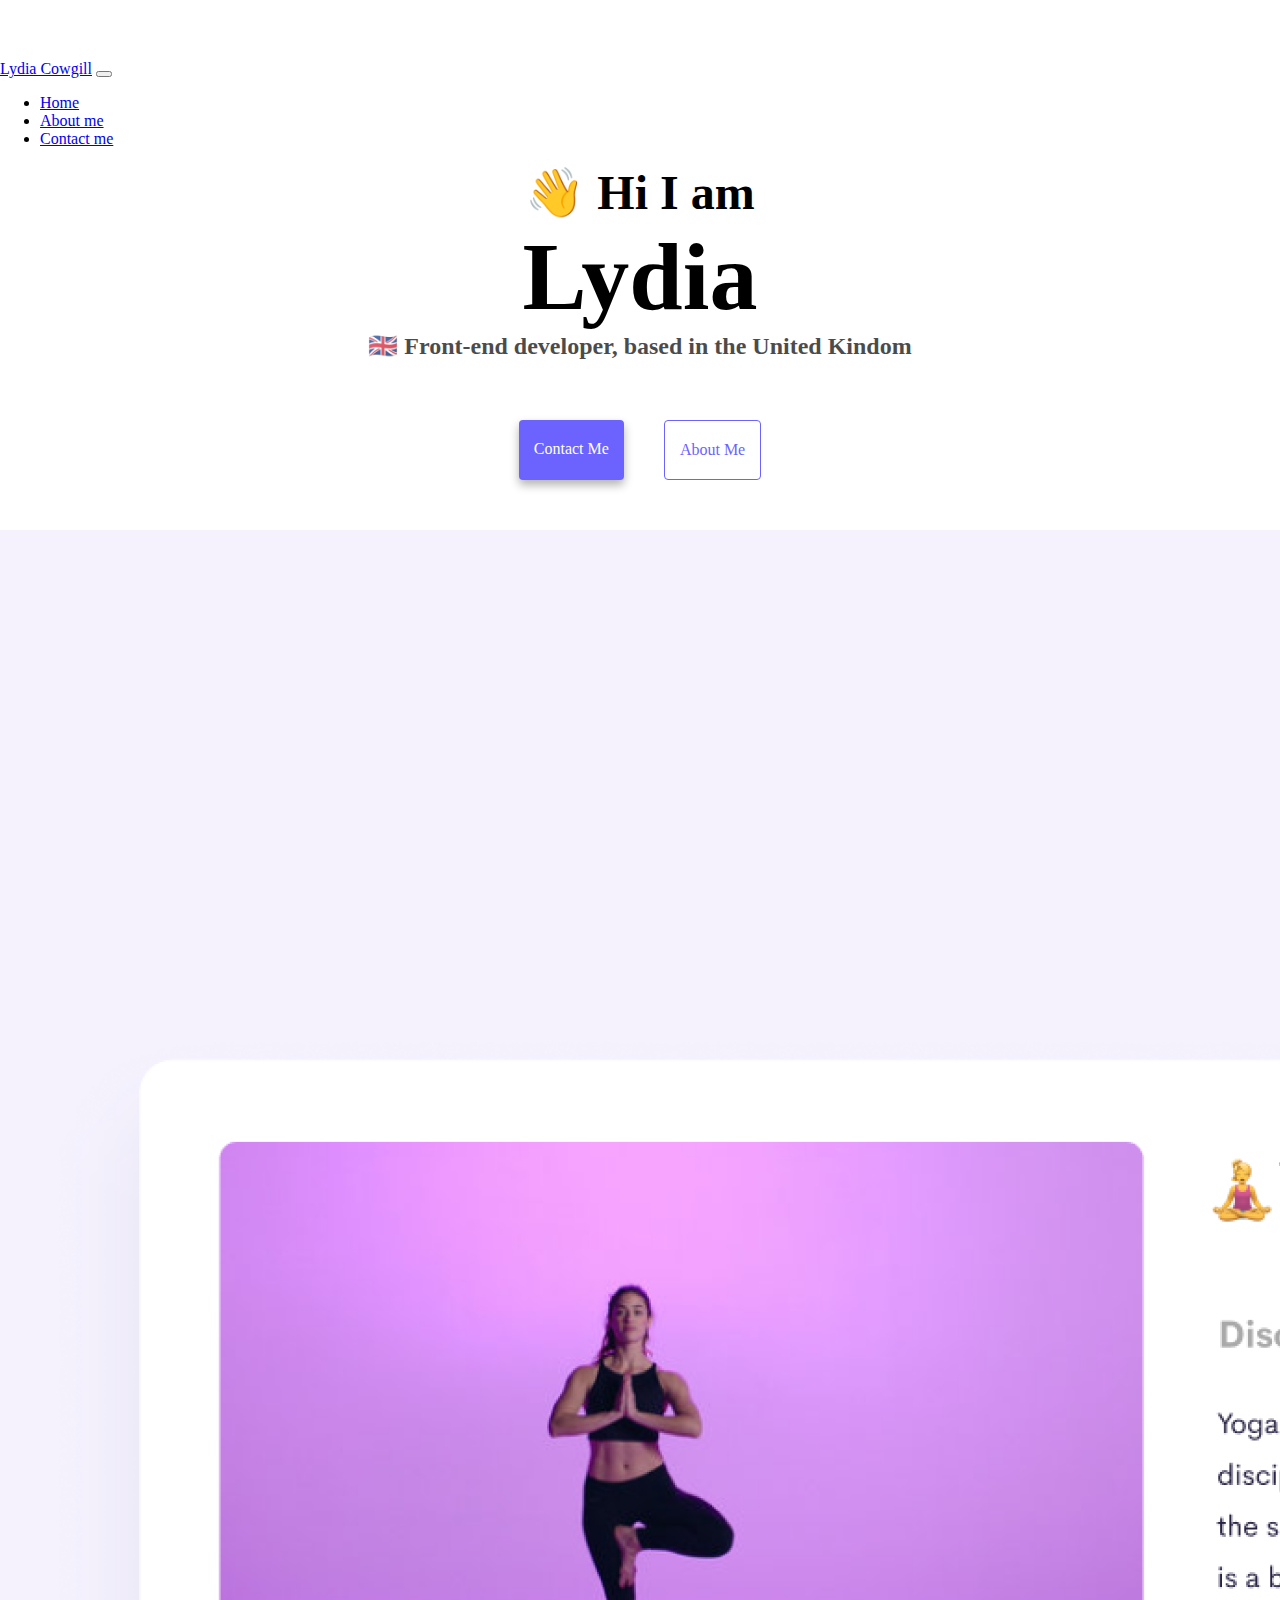
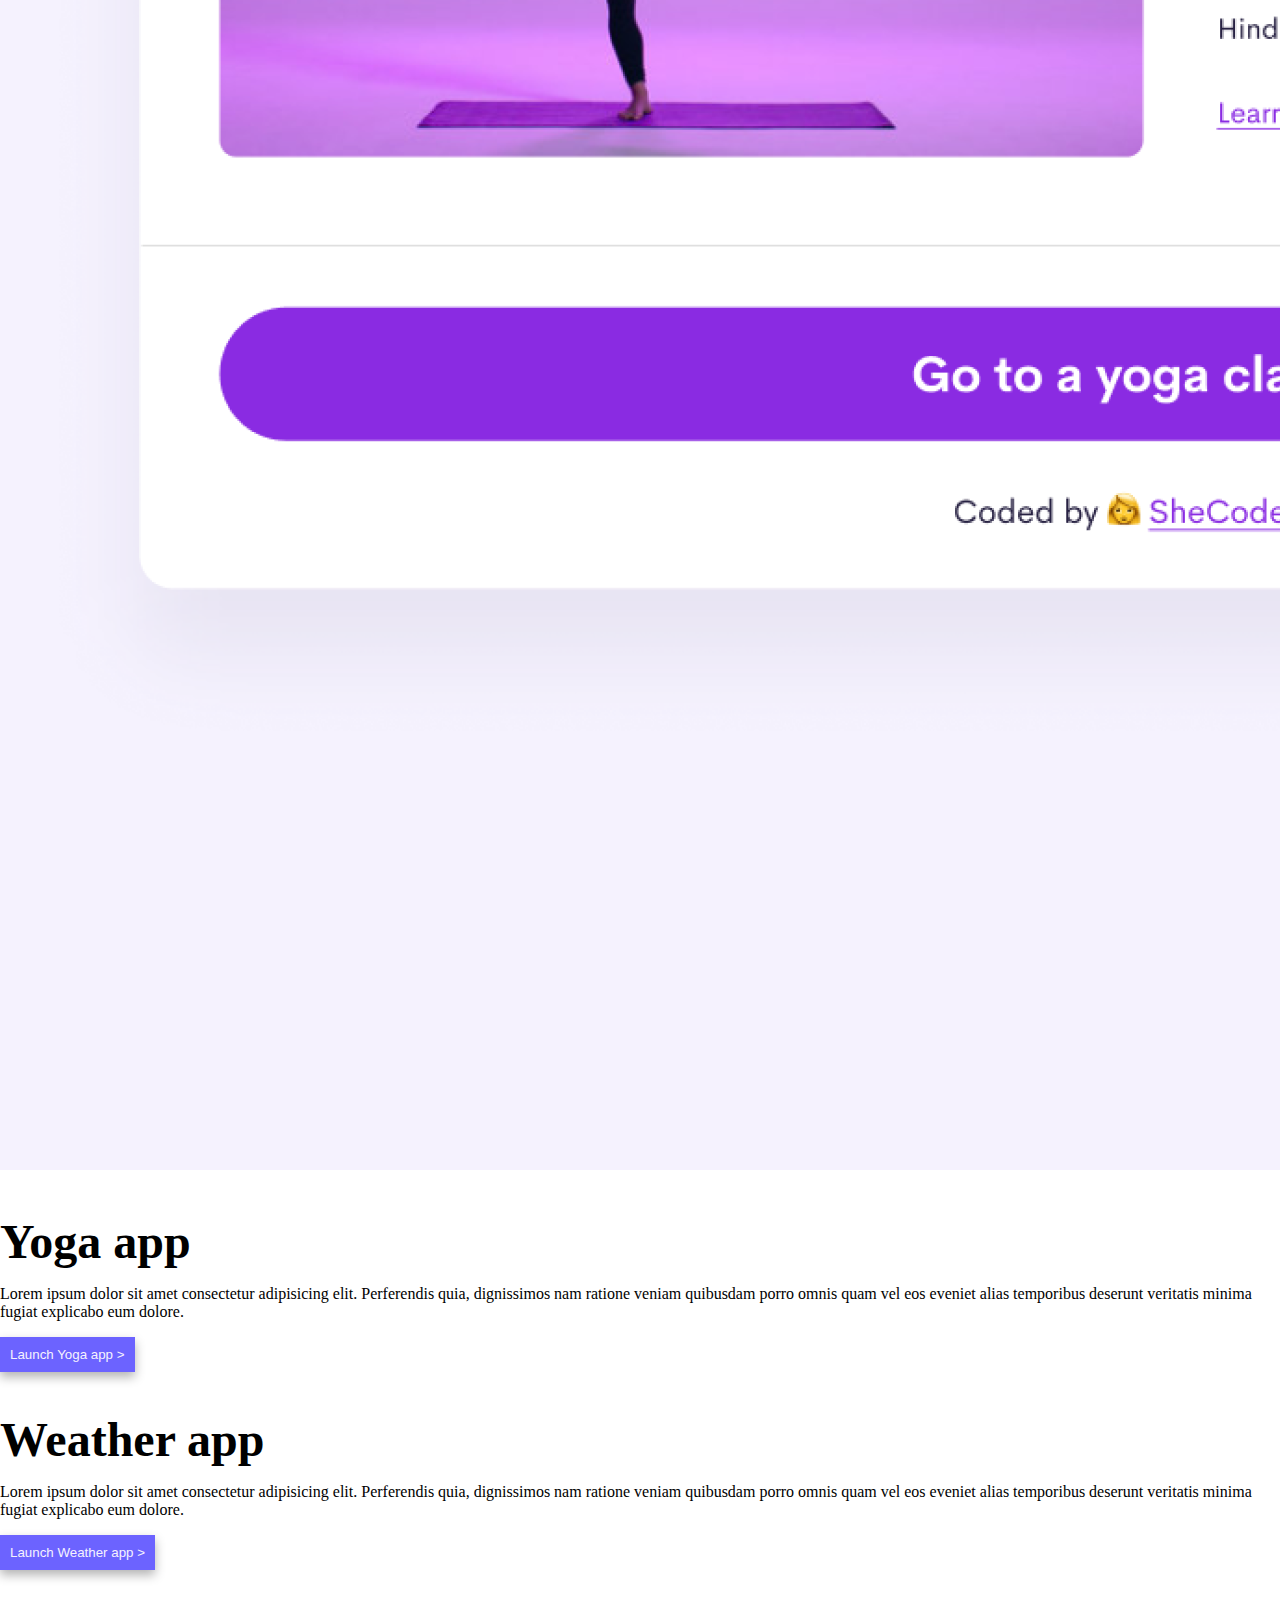
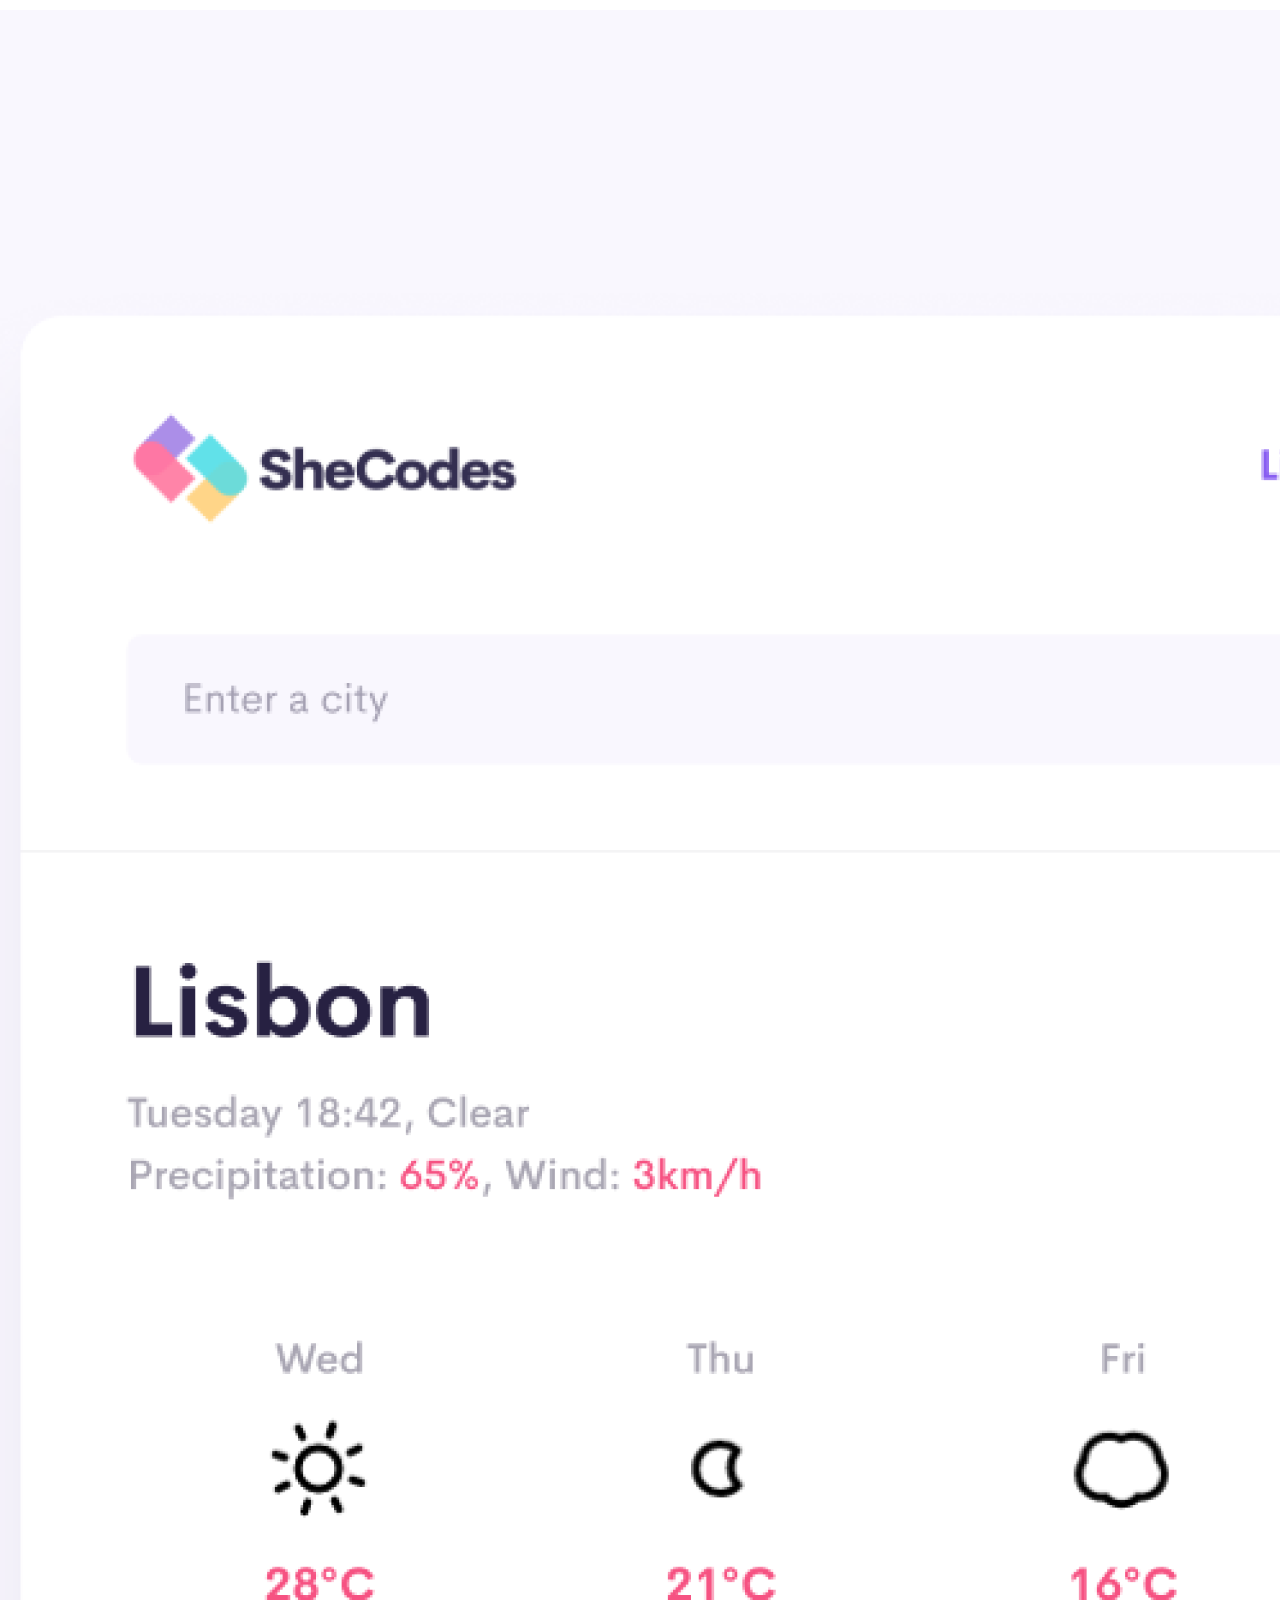
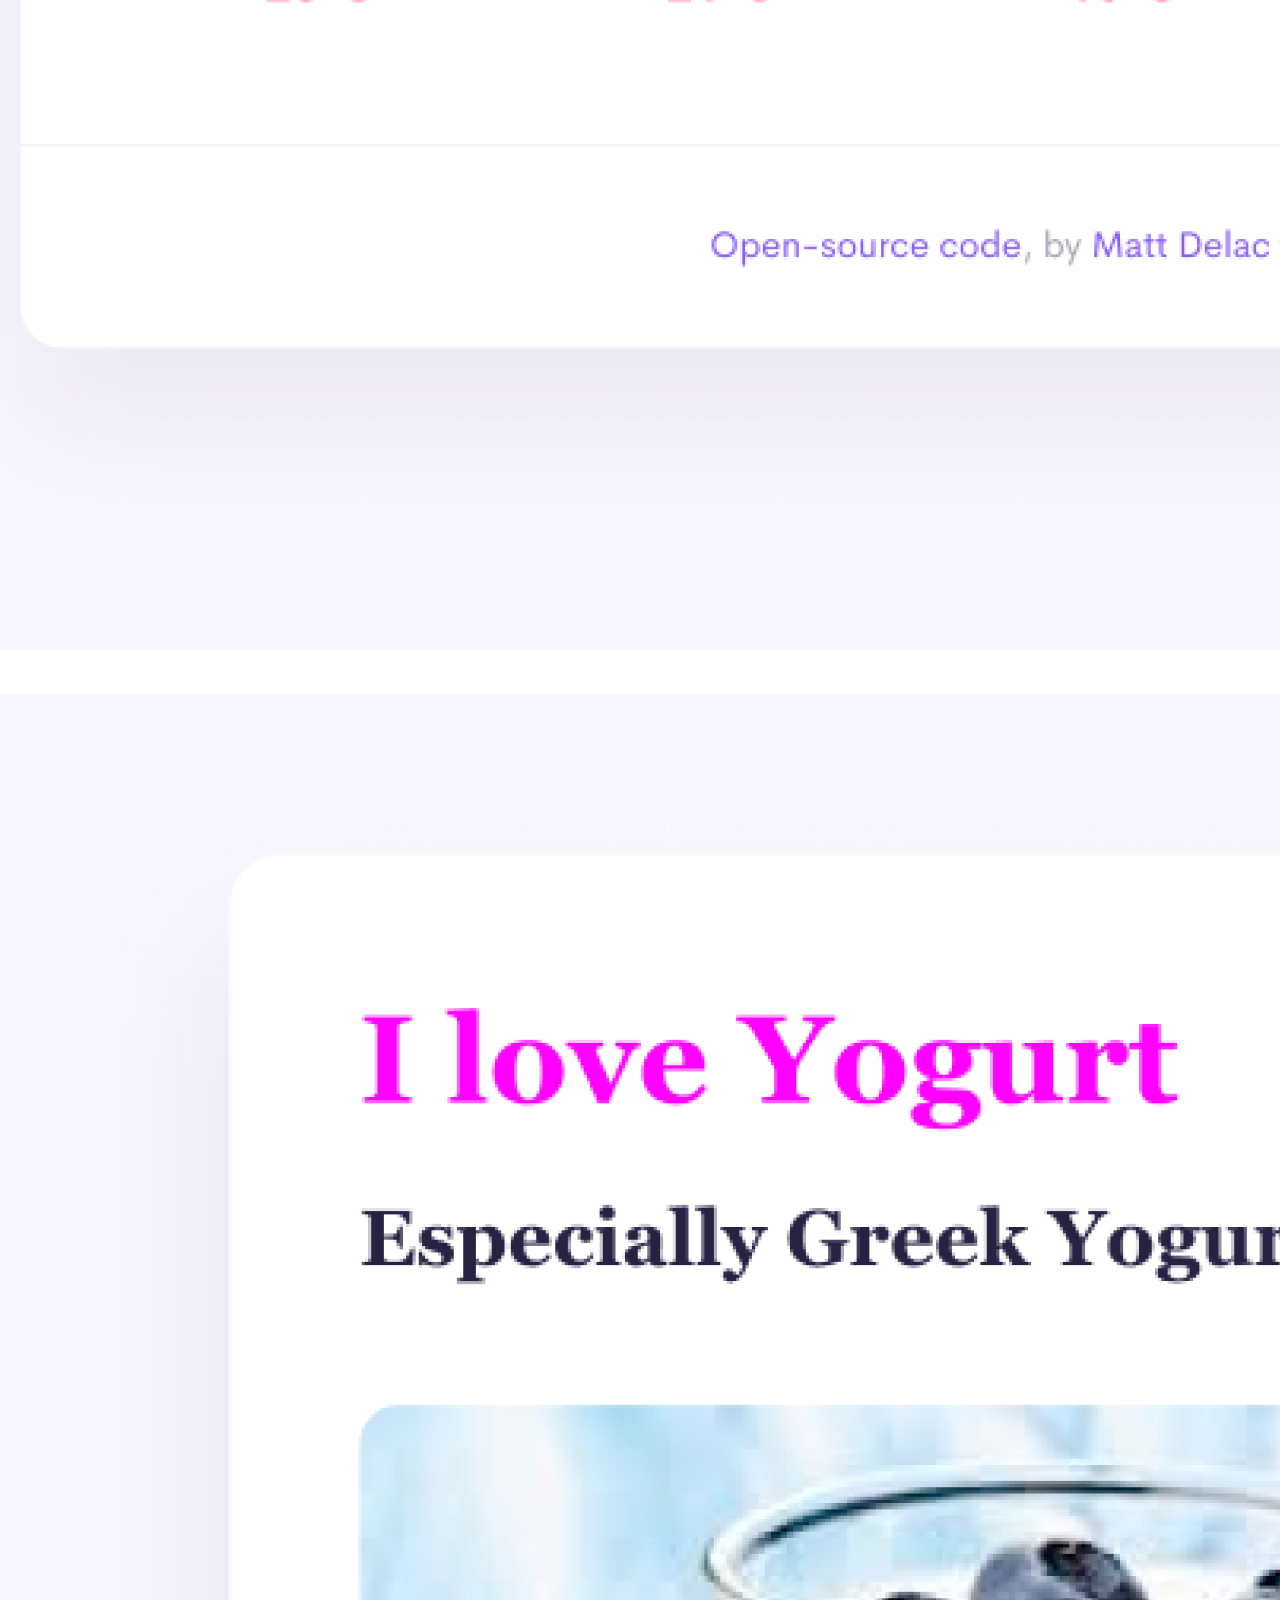
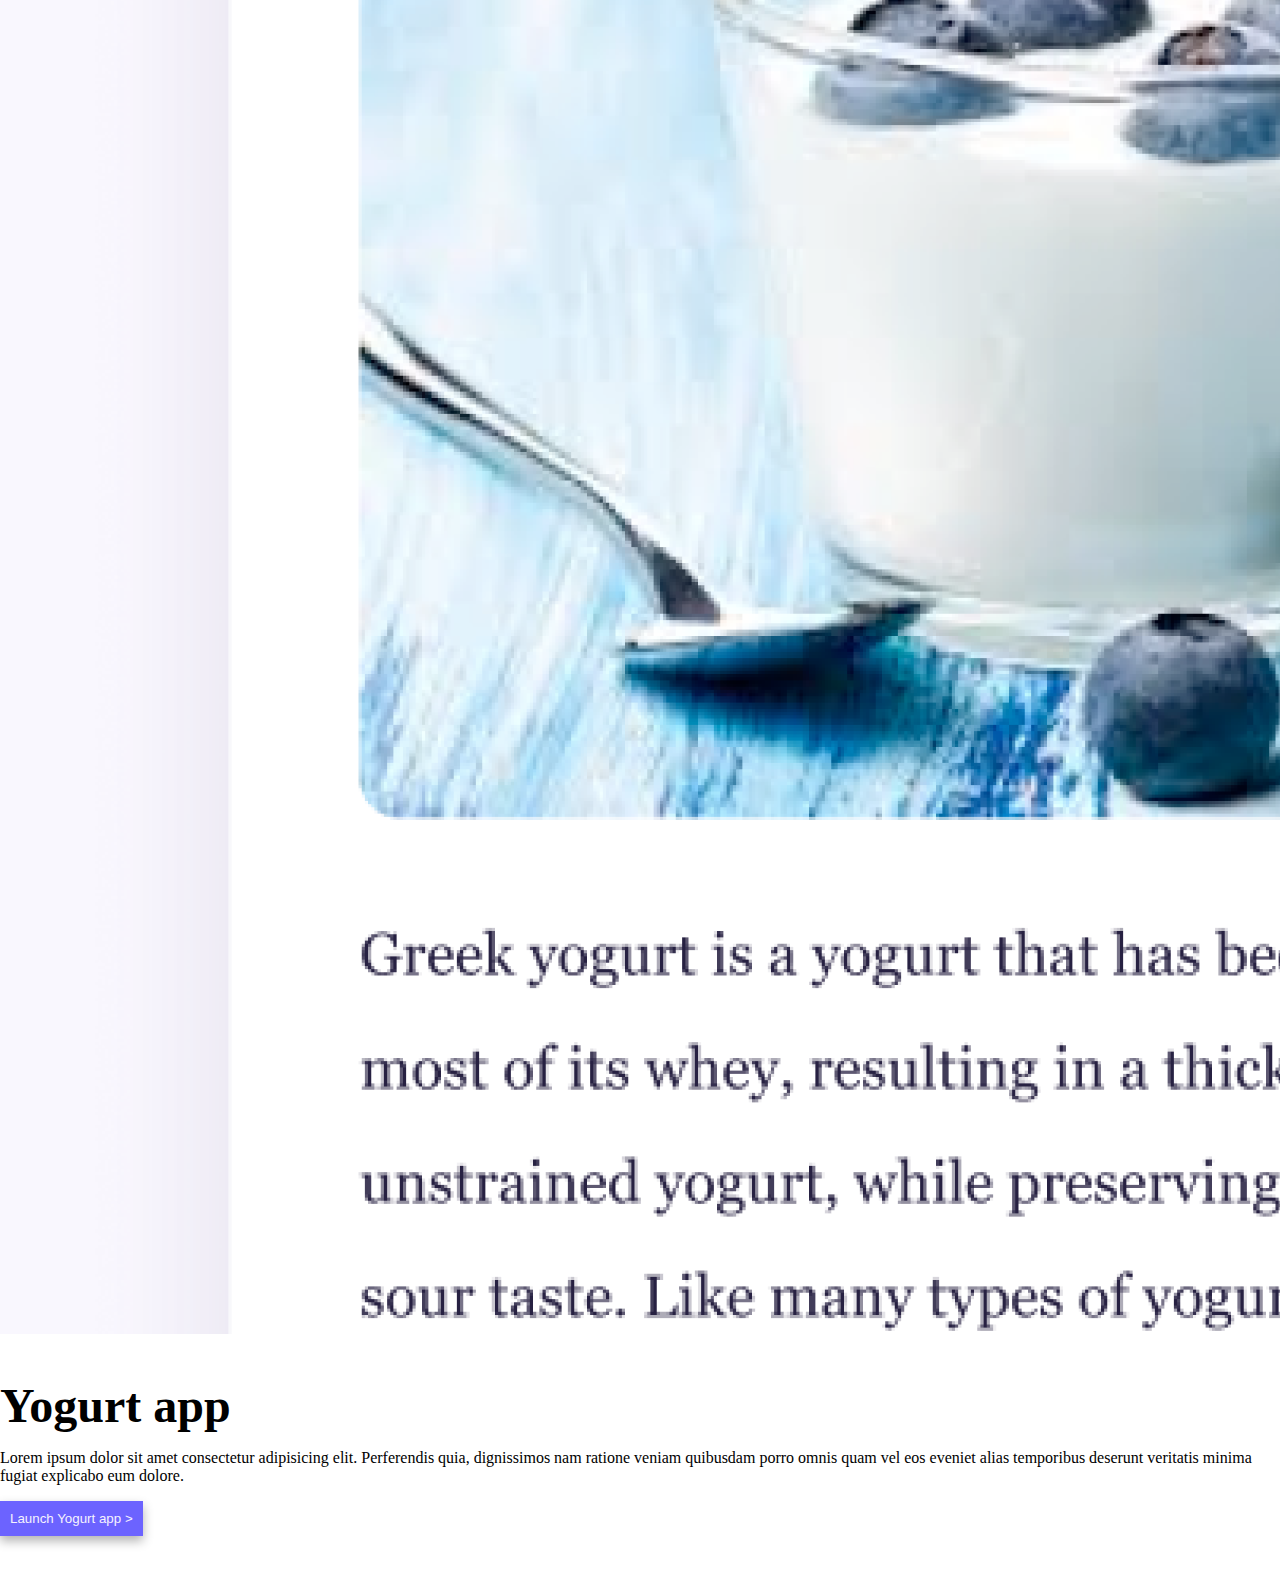
<file: index.html>
<!DOCTYPE html>
<html lang="en">
  <head>
    <meta charset="UTF-8" />
    <meta http-equiv="X-UA-Compatible" content="IE=edge" />
    <meta
      name="description"
      content="A page about Lydia's recently developed projects"
    />
    <title>Lydia homepage</title>
    <link rel="stylesheet" href="style.css" />
    <link
      href="https://cdn.jsdelivr.net/npm/bootstrap@5.1.3/dist/css/bootstrap.min.css"
      rel="stylesheet"
      integrity="sha384-1BmE4kWBq78iYhFldvKuhfTAU6auU8tT94WrHftjDbrCEXSU1oBoqyl2QvZ6jIW3"
      crossorigin="anonymous"
    />
  </head>
  <body>
    <nav class="navbar sticky-top navbar-light bg-light">
      <div class="container-fluid">
        <a class="navbar-brand" href="#">Lydia Cowgill</a>
        <button
          class="navbar-toggler"
          type="button"
          data-bs-toggle="collapse"
          data-bs-target="#navbarNav"
          aria-controls="navbarNav"
          aria-expanded="false"
          aria-label="Toggle navigation"
        >
          <span class="navbar-toggler-icon"></span>
        </button>
        <div class="collapse navbar-collapse" id="navbarNav">
          <ul class="navbar-nav">
            <li class="nav-item">
              <a class="nav-link active" aria-current="page" href="#">Home</a>
            </li>
            <li class="nav-item">
              <a class="nav-link" href="about.html">About me</a>
            </li>
            <li class="nav-item">
              <a class="nav-link" href="about.html#contact">Contact me</a>
            </li>
          </ul>
        </div>
      </div>
    </nav>
    <h2>👋 Hi I am</h2>
    <h1>Lydia</h1>
    <h3>🇬🇧 Front-end developer, based in the United Kindom</h3>
    <div class="navigation-links">
      <a href="about.html#contact" class="contact-link" title="contact me"
        >Contact me</a
      >
      <a href="about.html" class="about-link" title="about me">About me</a>
    </div>
    <div class="container">
      <div class="row">
        <div class="col-sm-6">
          <img src="images/yoga.png" class="img-fluid" alt="yoga app display" />
        </div>
        <div class="col-sm-6">
          <h2 class="yoga-title">Yoga app</h2>
          <p>
            Lorem ipsum dolor sit amet consectetur adipisicing elit. Perferendis
            quia, dignissimos nam ratione veniam quibusdam porro omnis quam vel
            eos eveniet alias temporibus deserunt veritatis minima fugiat
            explicabo eum dolore.
          </p>
          <button class="yoga-button" title="launch yoga app">
            Launch Yoga app >
          </button>
        </div>
        <div class="row">
          <div class="col-sm-6">
            <h2 class="yoga-title">Weather app</h2>
            <p>
              Lorem ipsum dolor sit amet consectetur adipisicing elit.
              Perferendis quia, dignissimos nam ratione veniam quibusdam porro
              omnis quam vel eos eveniet alias temporibus deserunt veritatis
              minima fugiat explicabo eum dolore.
            </p>
            <button class="yoga-button" title="launch weather app">
              Launch Weather app >
            </button>
          </div>
          <div class="col-sm-6">
            <img
              src="images/weather.png"
              class="img-fluid"
              alt="weather app display"
            />
          </div>
          <div class="col-sm-6">
            <img
              src="images/yogurt.png"
              class="img-fluid"
              alt="yogurt app display"
            />
          </div>
          <div class="col-sm-6">
            <h2 class="yoga-title">Yogurt app</h2>
            <p>
              Lorem ipsum dolor sit amet consectetur adipisicing elit.
              Perferendis quia, dignissimos nam ratione veniam quibusdam porro
              omnis quam vel eos eveniet alias temporibus deserunt veritatis
              minima fugiat explicabo eum dolore.
            </p>
            <button class="yoga-button" title="launch yogurt app">
              Launch Yogurt app >
            </button>
          </div>
        </div>
      </div>
    </div>
  </body>
  <script
    src="https://cdn.jsdelivr.net/npm/bootstrap@5.1.3/dist/js/bootstrap.bundle.min.js"
    integrity="sha384-ka7Sk0Gln4gmtz2MlQnikT1wXgYsOg+OMhuP+IlRH9sENBO0LRn5q+8nbTov4+1p"
    crossorigin="anonymous"
  ></script>
</html>
</file>
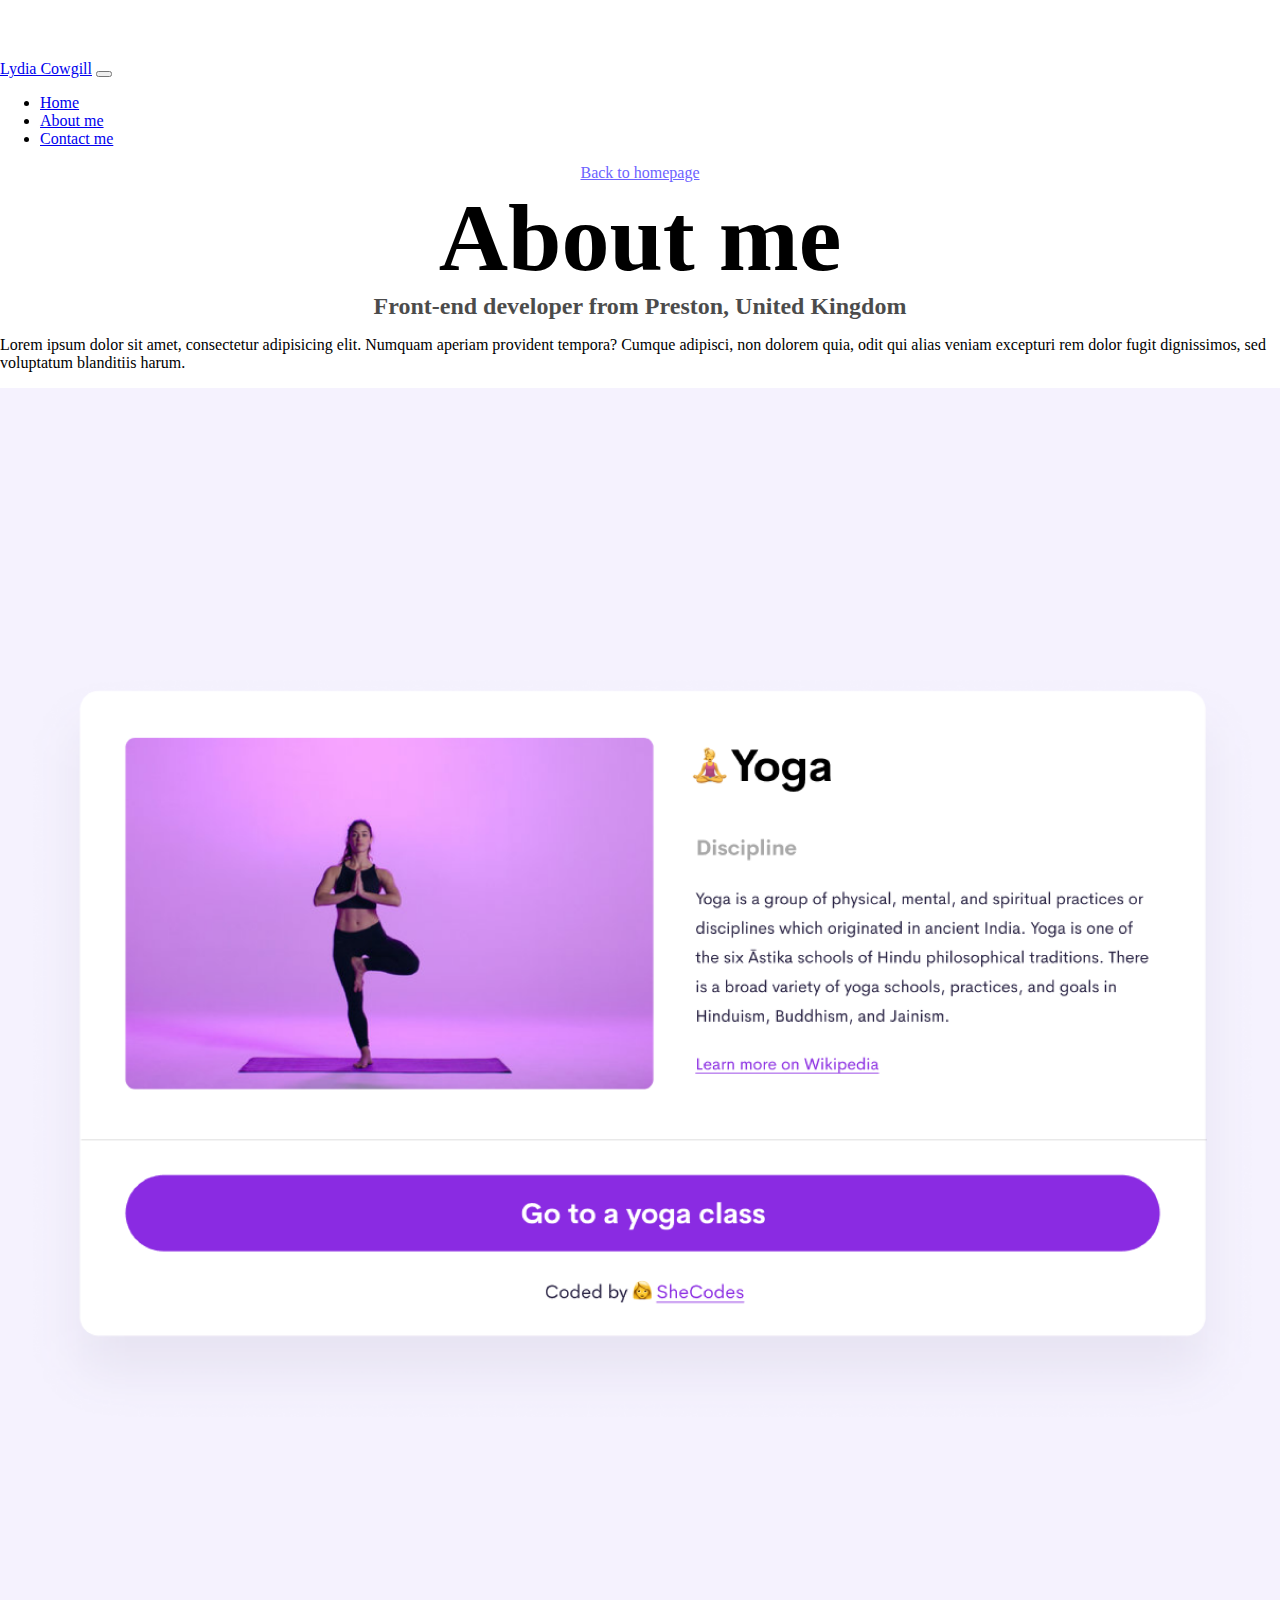
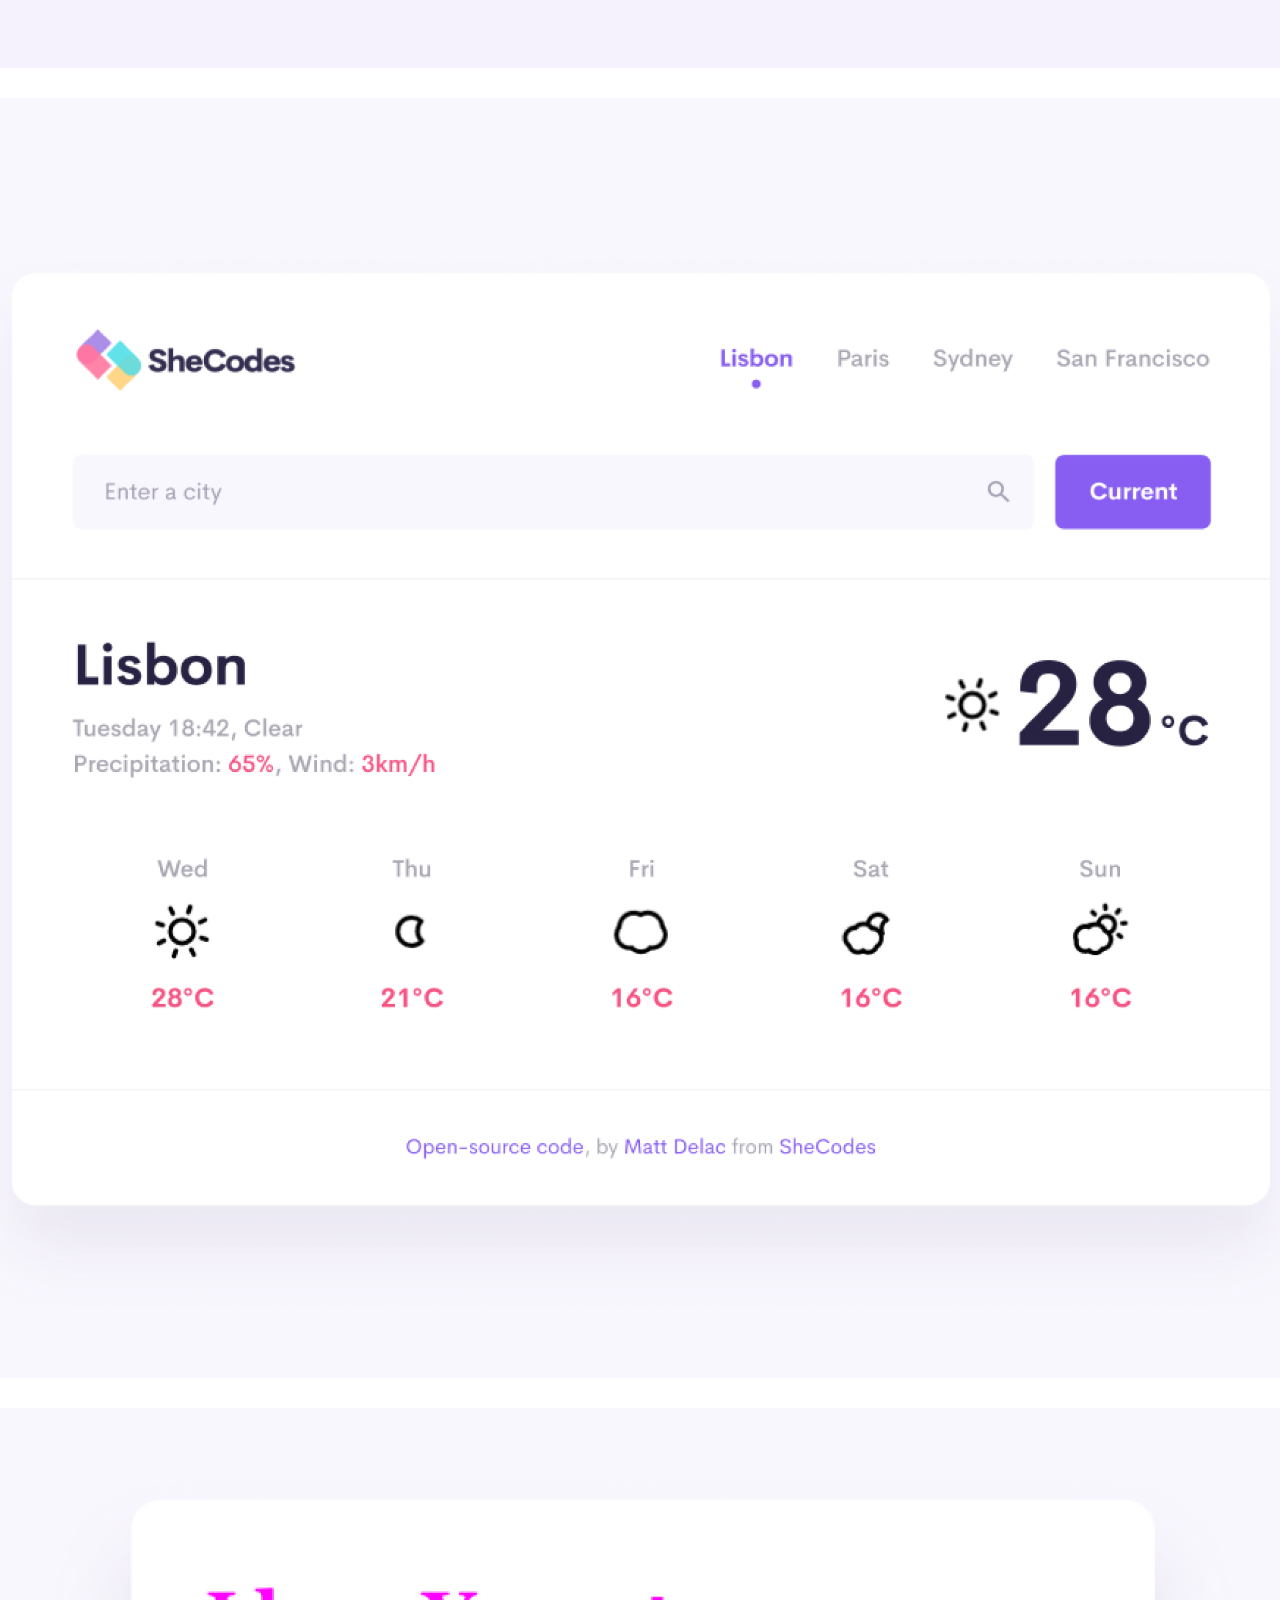
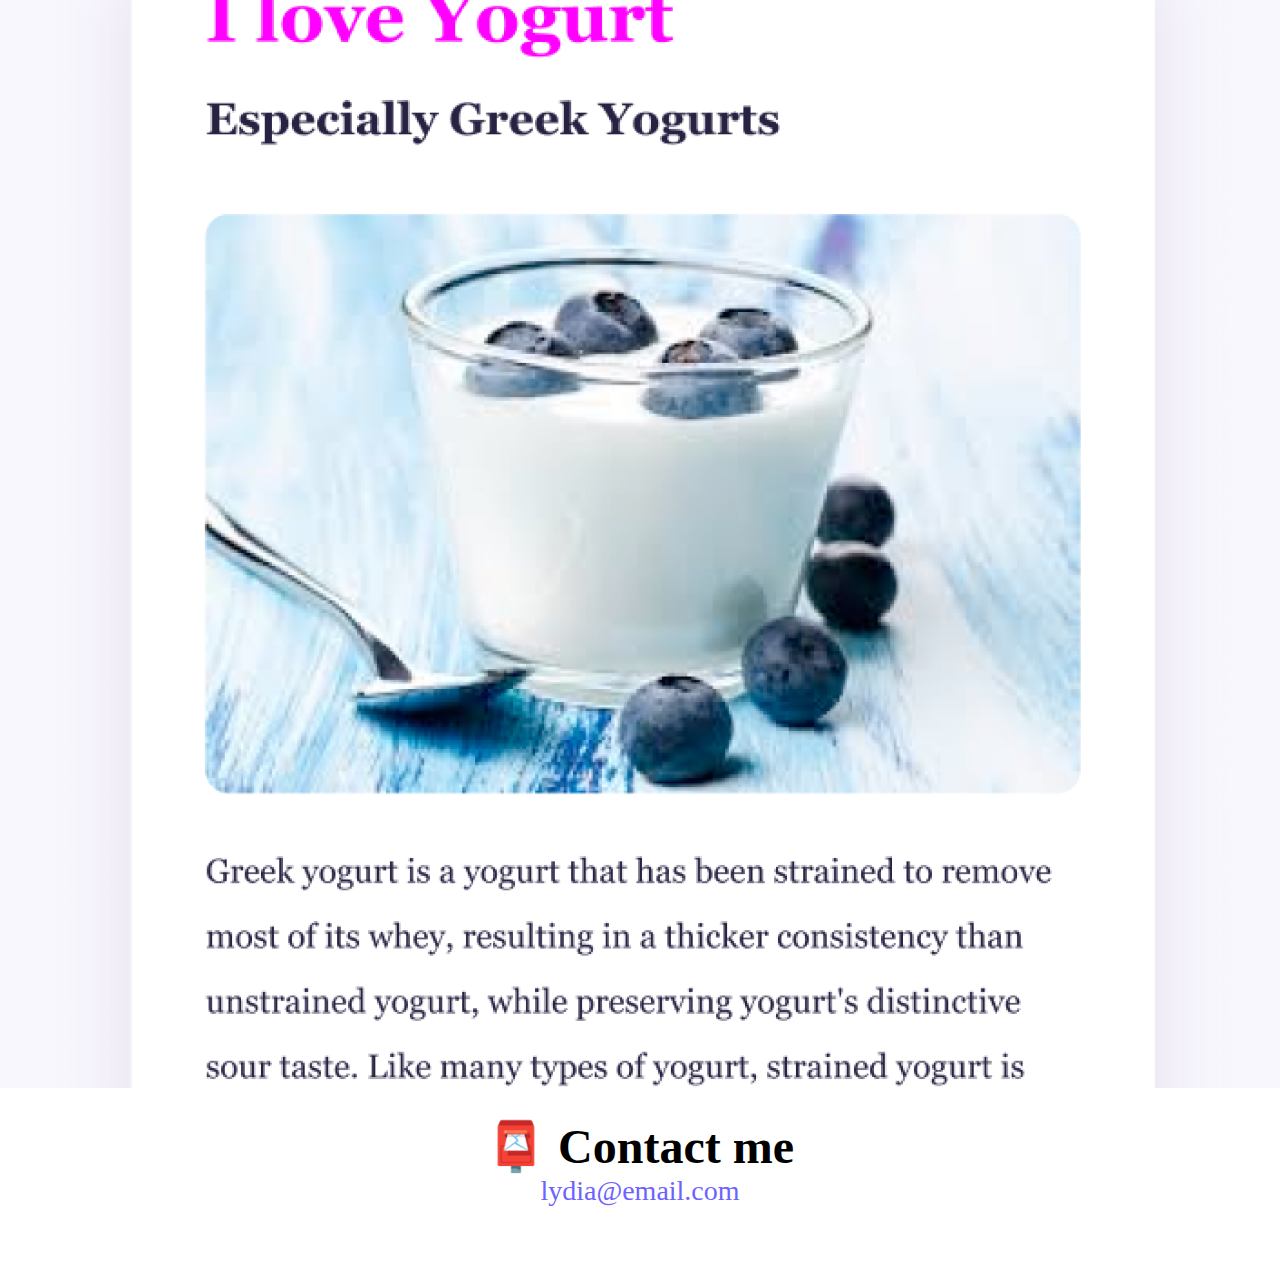
<file: about.html>
<!DOCTYPE html>
<html lang="en">
  <head>
    <meta charset="UTF-8" />
    <meta http-equiv="X-UA-Compatible" content="IE=edge" />
    <meta name="description" content="A page about Lydia with contact details" />
    <link rel="stylesheet" href="style.css" />
    <link href="https://cdn.jsdelivr.net/npm/bootstrap@5.1.3/dist/css/bootstrap.min.css" rel="stylesheet" integrity="sha384-1BmE4kWBq78iYhFldvKuhfTAU6auU8tT94WrHftjDbrCEXSU1oBoqyl2QvZ6jIW3" crossorigin="anonymous"/>
    <title>About Lydia</title>
  </head>
  <body>
  <nav class="navbar sticky-top navbar-light bg-light">
  <div class="container-fluid">
    <a class="navbar-brand" href="#">Lydia Cowgill</a>
    <button class="navbar-toggler" type="button" data-bs-toggle="collapse" data-bs-target="#navbarNav" aria-controls="navbarNav" aria-expanded="false" aria-label="Toggle navigation">
      <span class="navbar-toggler-icon"></span>
    </button>
    <div class="collapse navbar-collapse" id="navbarNav">
      <ul class="navbar-nav">
        <li class="nav-item">
          <a class="nav-link active" aria-current="page" href="#">Home</a>
        </li>
        <li class="nav-item">
          <a class="nav-link" href="about.html">About me</a>
        </li>
         <li class="nav-item">
          <a class="nav-link" href="about.html#contact">Contact me</a>
        </li>
      </ul>
    </div>
  </div>
</nav>
    <a href="index.html" class="homepage-link" title="back to homepage">Back to homepage</a>
    <h1>About me</h1>
    <h3>Front-end developer from Preston, United Kingdom</h3>
   <div><p>Lorem ipsum dolor sit amet, consectetur adipisicing elit. Numquam aperiam provident tempora? Cumque adipisci, non dolorem quia, odit qui alias veniam excepturi rem dolor fugit dignissimos, sed voluptatum blanditiis harum.</p>
    <div class="container">
    <div class="row">
    <div class="col-sm-4">
    <img src="images/yoga.png" class="img-fluid border p-2 shadow rounded" alt="yoga app display">
    </div>
    <div class="col-sm-4">
    <img src="images/weather.png" class="img-fluid border p-2 shadow rounded" alt="weather app display">
    </div>
    <div class="col-sm-4">
    <img src="images/yogurt.png" class="img-fluid border p-2 shadow rounded" alt="yohurt app display">
    </div>
    </div>
    </div>
    <div id="contact">
      <h2>📮 Contact me</h2>
      <a href="mailto:[email]" class="email-link" title="email address"> lydia@email.com </a>
    </div>
  </body>
</html>
</file>
<file: style.css>
:root {
  --primary-color: #6c63ff;
  --secondary-color: #f5f2fe;
  --box-shadow: 0 5px 10px rgba(0, 0, 0, 0.3);
}

body {
  margin: 60px auto;
}

h1,
h2,
h3 {
  text-align: center;
  margin: 0;
}

h1 {
  font-size: 96px;
}

h2 {
  font-size: 48px;
}

h3 {
  font-size: 24px;
  opacity: 0.7;
}

.about-paragraphs p {
  background: var(--secondary-color);
  padding: 20px;
  border-radius: 4px;
  font-size: 18px;
  line-height: 1.5;
  text-align: center;
}

.navigation-links {
  display: flex;
  margin-top: 40px;
  justify-content: center;
}

.navigation-links a {
  margin: 20px;
  margin-bottom: 50px;
  border-radius: 4px;
  padding: 20px 15px;
  text-decoration: none;
  text-transform: capitalize;
}

.contact-link {
  background: var(--primary-color);
  box-shadow: var(--box-shadow);
  color: white;
}

.about-link {
  color: var(--primary-color);
  border: 1px solid var(--primary-color);
}

.homepage-link {
  color: var(--primary-color);
  text-align: center;
  display: block;
}

.about-paragraphs {
  display: flex;
  margin: 30px 0;
}

.about-paragraphs p {
  margin: 10px;
}

.email-link {
  display: flex;
  justify-content: center;
  color: var(--primary-color);
  font-size: 28px;
  text-decoration: none;
}

.email-link:hover {
  text-decoration: underline;
}

.col-sm-6 {
  margin-bottom: 40px;
}

.yoga-title {
  text-align: left;
}
.yoga-button {
  padding: 10px;
  background: var(--primary-color);
  color: var(--secondary-color);
  border: var(--primary-color), round 3px;
  box-shadow: var(--box-shadow);
}

.col-sm-4 img {
  display: flex;
  max-width: 100%;
  margin-bottom: 30px;
}

@media (max-width: 576px) {
  .col-sm-6 {
    max-width: fit-content;
  }
}
</file>
